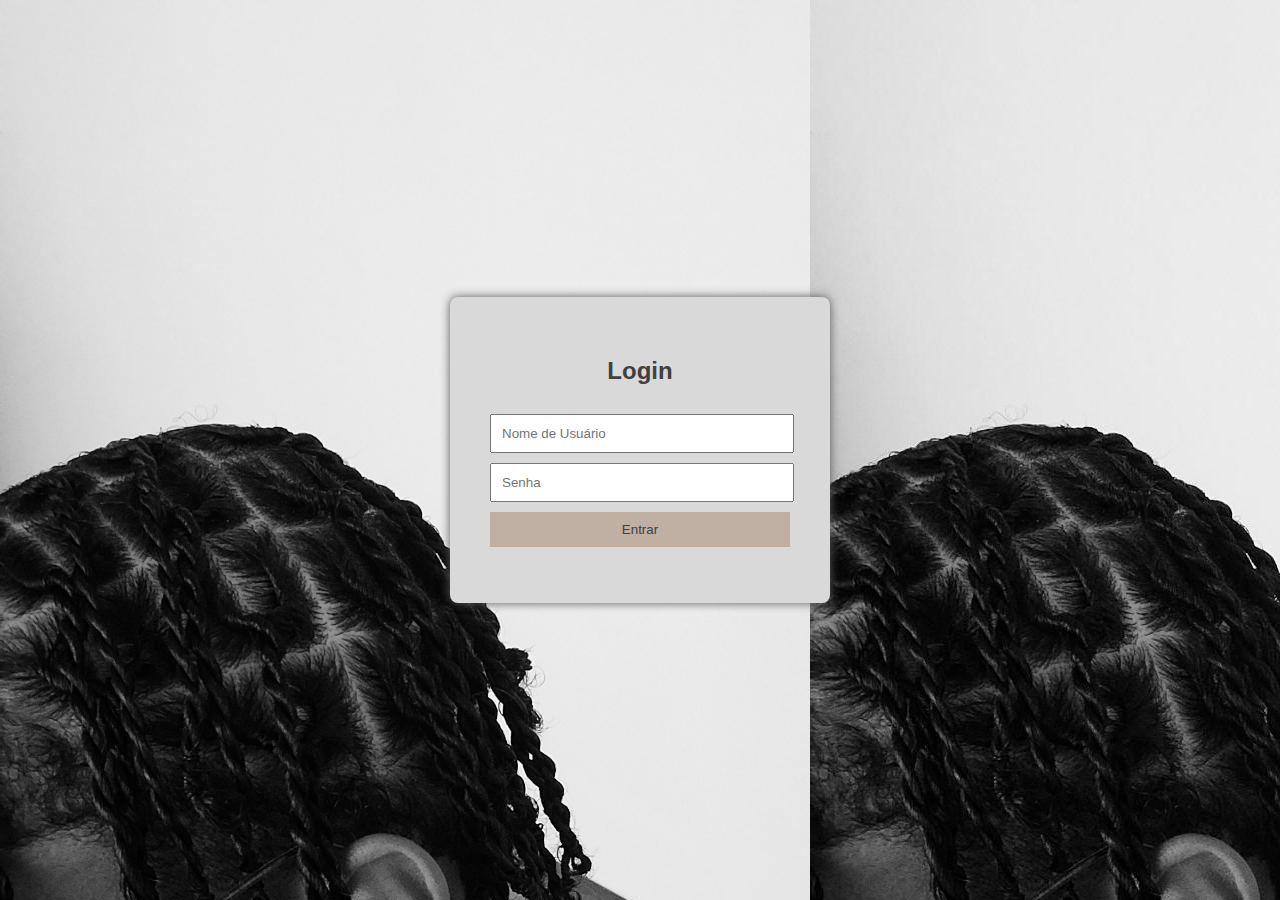
<file: index.html>
<!DOCTYPE html>
<html lang="pt">
<head>
  <meta charset="UTF-8" />
  <meta name="viewport" content="width=device-width, initial-scale=1.0" />
  <title>Login - Site Tranças</title>
  <link rel="stylesheet" href="style.css" />
  <link rel="shortcut icon" href="2 .png" type="image/x-icon">
  <style>
    body{
      background-image: url("img_1.jpg");
    }
    #username,#password{
      width: 280px;
    }
  </style>
</head>
<body class="login-body">
  <div class="login-container">
    <h2>Login</h2>
    <input type="text" id="username" placeholder="Nome de Usuário" />
    <input type="password" id="password" placeholder="Senha" />
    <button onclick="login()">Entrar</button>
    <p id="login-msg"></p>
  </div>
  <script src="login.js"></script>
</body>
</html>
</file>
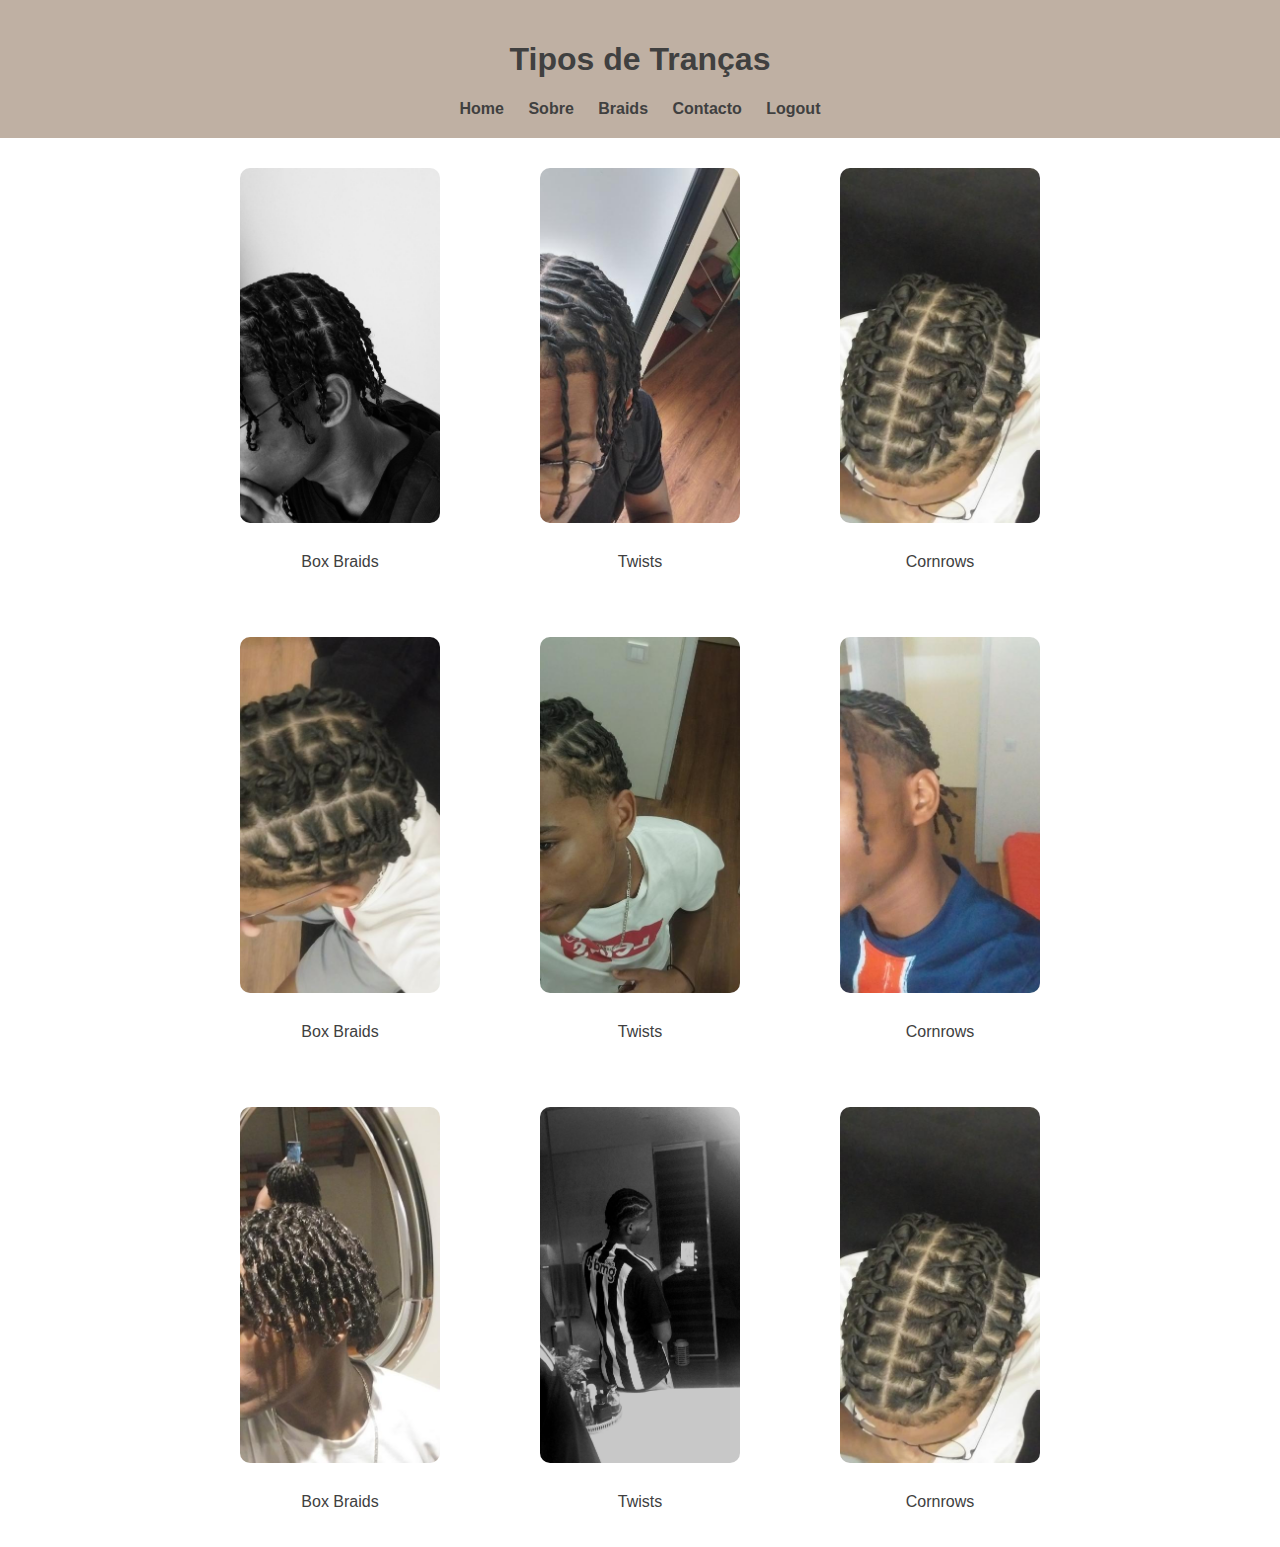
<file: braids.html>
<!DOCTYPE html>
<html lang="pt">
<head>
  <meta charset="UTF-8">
  <meta name="viewport" content="width=device-width, initial-scale=1.0">
  <title>Tipos de Tranças</title>
  <link rel="stylesheet" href="style.css">
  <link rel="shortcut icon" href="2 .png" type="image/x-icon">
</head>
<body>
  <header>
    <h1>Tipos de Tranças</h1>
    <nav>
      <a href="home.html">Home</a>
      <a href="sobre.html">Sobre</a>
      <a href="braids.html">Braids</a>
      <a href="contacto.html">Contacto</a>
      <a href="logout.html">Logout</a>
    </nav>
  </header>
  <main>
    <section class="braids">
      <div class="braid"><img src="img_1.jpg" alt="Trança 1"><p>Box Braids</p></div>
      <div class="braid"><img src="img_2.jpg" alt="Trança 2"><p>Twists</p></div>
      <div class="braid"><img src="img_3.jpg" alt="Trança 3"><p>Cornrows</p></div>
    </section>
    <section class="braids">
      
      <div class="braid"><img src="img_4.jpg" alt="Trança 1"><p>Box Braids</p></div>
      <div class="braid"><img src="img_5.jpg" alt="Trança 2"><p>Twists</p></div>
      <div class="braid"><img src="img_6.jpg" alt="Trança 3"><p>Cornrows</p></div>
    </section>
    <section class="braids">
      <div class="braid"><img src="img_7.jpg" alt="Trança 1"><p>Box Braids</p></div>
      <div class="braid"><img src="img_8.jpg" alt="Trança 2"><p>Twists</p></div>
      <div class="braid"><img src="img_3.jpg" alt="Trança 3"><p>Cornrows</p></div>

    </section>
  </main>
</body>
</html>
</file>
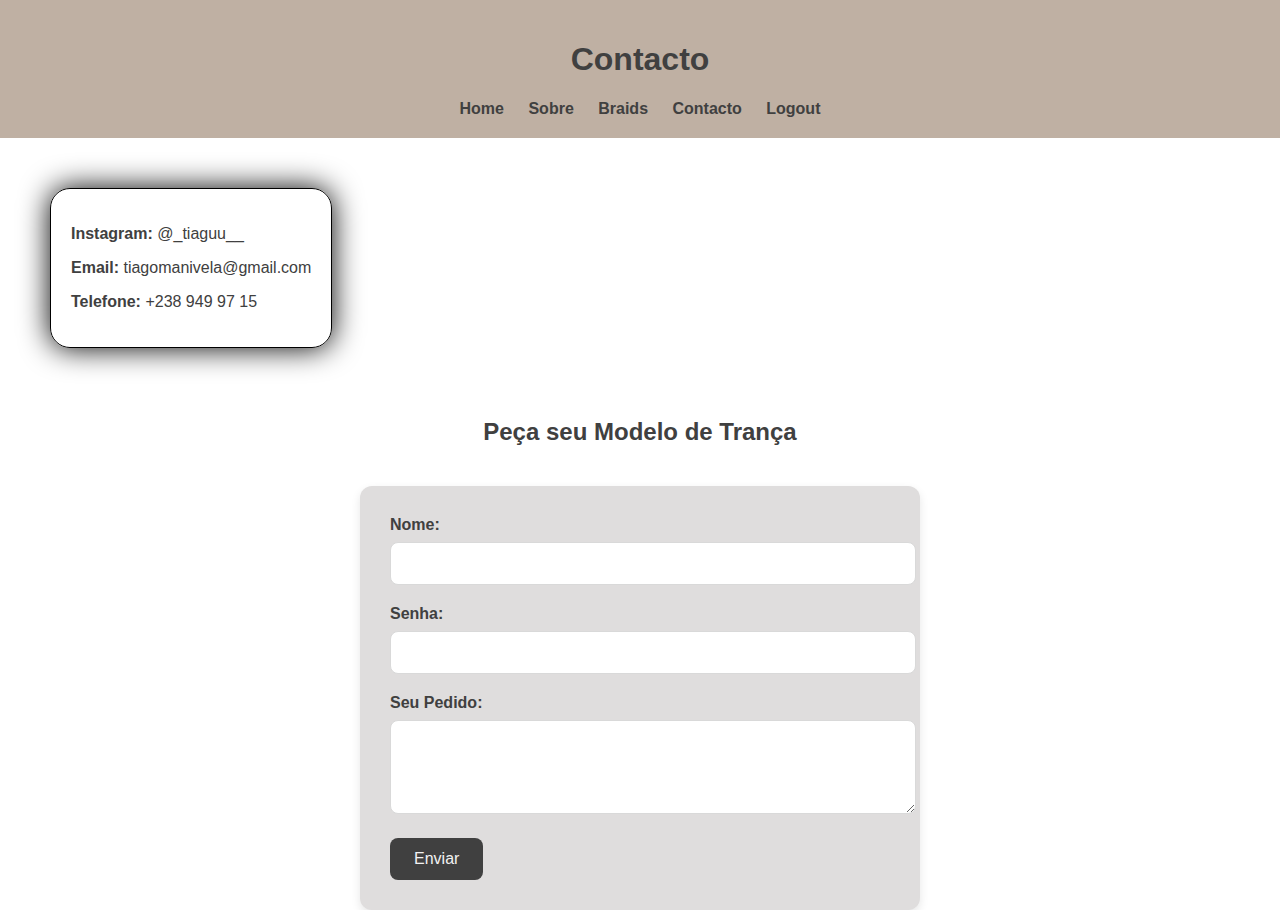
<file: contacto.html>
<!DOCTYPE html>
<html lang="pt">
<head>
  <meta charset="UTF-8">
  <meta name="viewport" content="width=device-width, initial-scale=1.0">
  <title>Contacto</title>
  <link rel="stylesheet" href="style.css">
  <link rel="shortcut icon" href="2 .png" type="image/x-icon">
  <style>
    .contact-form {
      background-color: #dfdddd;
      padding: 30px;
      margin-bottom: 20px;
      border-radius: 12px;
      max-width: 500px;
      margin: 40px auto;
      box-shadow: 0 4px 10px rgba(0, 0, 0, 0.1);
    }

.contact-form label {
  display: block;
  margin-bottom: 8px;
  color: #404040;
  font-weight: bold;
  font-size: 16px;
}

.contact-form input,
.contact-form textarea {
  width: 100%;
  padding: 12px;
  margin-bottom: 20px;
  border: 1px solid #D9D9D9;
  border-radius: 8px;
  font-size: 15px;
  color: #404040;
  background-color: #fff;
  transition: box-shadow 0.3s ease;
}

.contact-form input:focus,
.contact-form textarea:focus {
  outline: none;
  box-shadow: 0 0 5px #BFB0A3;
}

.contact-form button {
  background-color: #404040;
  color: #F2F2F2;
  border: none;
  padding: 12px 24px;
  border-radius: 8px;
  font-size: 16px;
  cursor: pointer;
  transition: background-color 0.3s ease;
}

.contact-form button:hover {
  background-color: #595959;
}

.contact-form h2 {
  color: #404040;
  text-align: center;
  margin-bottom: 10px;
}

.contact-form p {
  text-align: center;
  color: #595959;
  margin-bottom: 30px;
}
h2{
  text-align: center;
}

.contacto{
  padding: 20px;
  border: solid 1px black;
  display: inline-block;
  border-radius: 20px;
  margin: 50px;
  box-shadow: 0 0 30px black;
}

  </style>
</head>
<body>
  <header>
    <h1>Contacto</h1>
    <nav>
      <a href="home.html">Home</a>
      <a href="sobre.html">Sobre</a>
      <a href="braids.html">Braids</a>
      <a href="contacto.html">Contacto</a>
      <a href="logout.html">Logout</a>
    </nav>
  </header>
  <main>
    <section class="contacto">
      <p><strong>Instagram:</strong> @_tiaguu__</p>
      <p><strong>Email:</strong> tiagomanivela@gmail.com</p>
      <p><strong>Telefone:</strong> +238 949 97 15</p>
    </section>
    <h2>Peça seu Modelo de Trança</h2>

<form action="#" method="post" class="contact-form">
  <label for="nome">Nome:</label>
  <input type="text" id="nome" name="nome" required>

  <label for="senha">Senha:</label>
  <input type="password" id="senha" name="senha" required>

  <label for="pedido">Seu Pedido:</label>
  <textarea id="pedido" name="pedido" rows="4" required></textarea>

  <button type="submit">Enviar</button>
</form>

  </main>
</body>
</html>
</file>
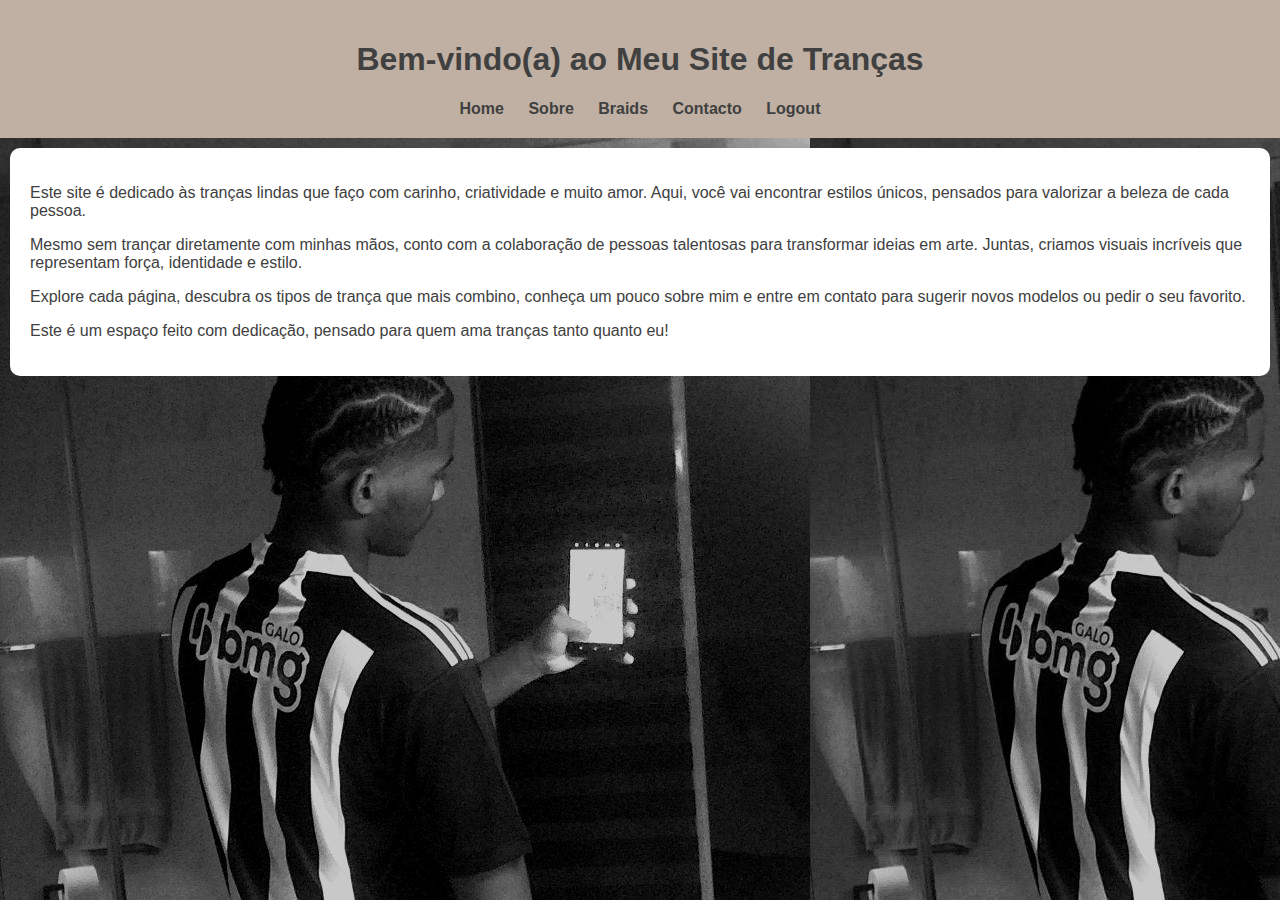
<file: home.html>
<!DOCTYPE html>
<html lang="pt">
<head>
  <meta charset="UTF-8">
  <meta name="viewport" content="width=device-width, initial-scale=1.0">
  <title>Home - Tranças</title>
  <link rel="stylesheet" href="style.css">
  <link rel="shortcut icon" href="2 .png" type="image/x-icon">
  <style>
    body{
      background-image: url("img_8.jpg");
    }
    .intro{
      background-color: white;
      margin: 10px;
      border-radius: 10px;
    }
  </style>
</head>
<body>
  <header>
    <h1>Bem-vindo(a) ao Meu Site de Tranças</h1>
    <nav>
      <a href="home.html">Home</a>
      <a href="sobre.html">Sobre</a>
      <a href="braids.html">Braids</a>
      <a href="contacto.html">Contacto</a>
      <a href="logout.html">Logout</a>
    </nav>
  </header>
  <main>
    <section class="intro">
<p>Este site é dedicado às tranças lindas que faço com carinho, criatividade e muito amor. Aqui, você vai encontrar estilos únicos, pensados para valorizar a beleza de cada pessoa.</p>
<p>Mesmo sem trançar diretamente com minhas mãos, conto com a colaboração de pessoas talentosas para transformar ideias em arte. Juntas, criamos visuais incríveis que representam força, identidade e estilo.</p>
<p>Explore cada página, descubra os tipos de trança que mais combino, conheça um pouco sobre mim e entre em contato para sugerir novos modelos ou pedir o seu favorito.</p>
<p>Este é um espaço feito com dedicação, pensado para quem ama tranças tanto quanto eu!</p>

    </section>
  </main>
</body>
</html>
</file>
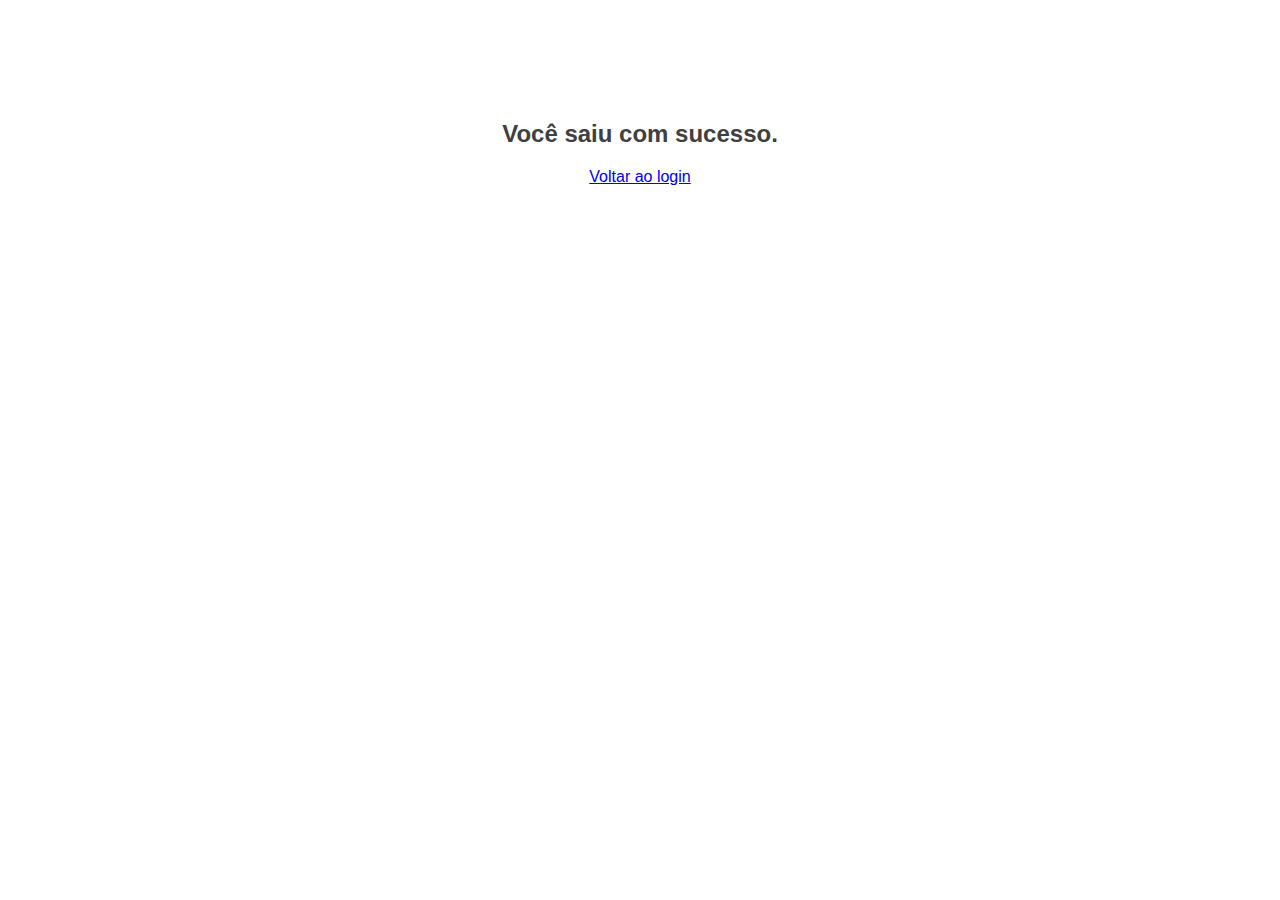
<file: logout.html>
<!DOCTYPE html>
<html lang="pt">
<head>
  <meta charset="UTF-8">
  <meta name="viewport" content="width=device-width, initial-scale=1.0">
  <title>Logout</title>
  <link rel="stylesheet" href="style.css">
  <link rel="shortcut icon" href="2 .png" type="image/x-icon">
</head>
<body>
  <main class="logout">
    <h2>Você saiu com sucesso.</h2>
    <a href="index.html">Voltar ao login</a>
  </main>
</body>
</html>
</file>
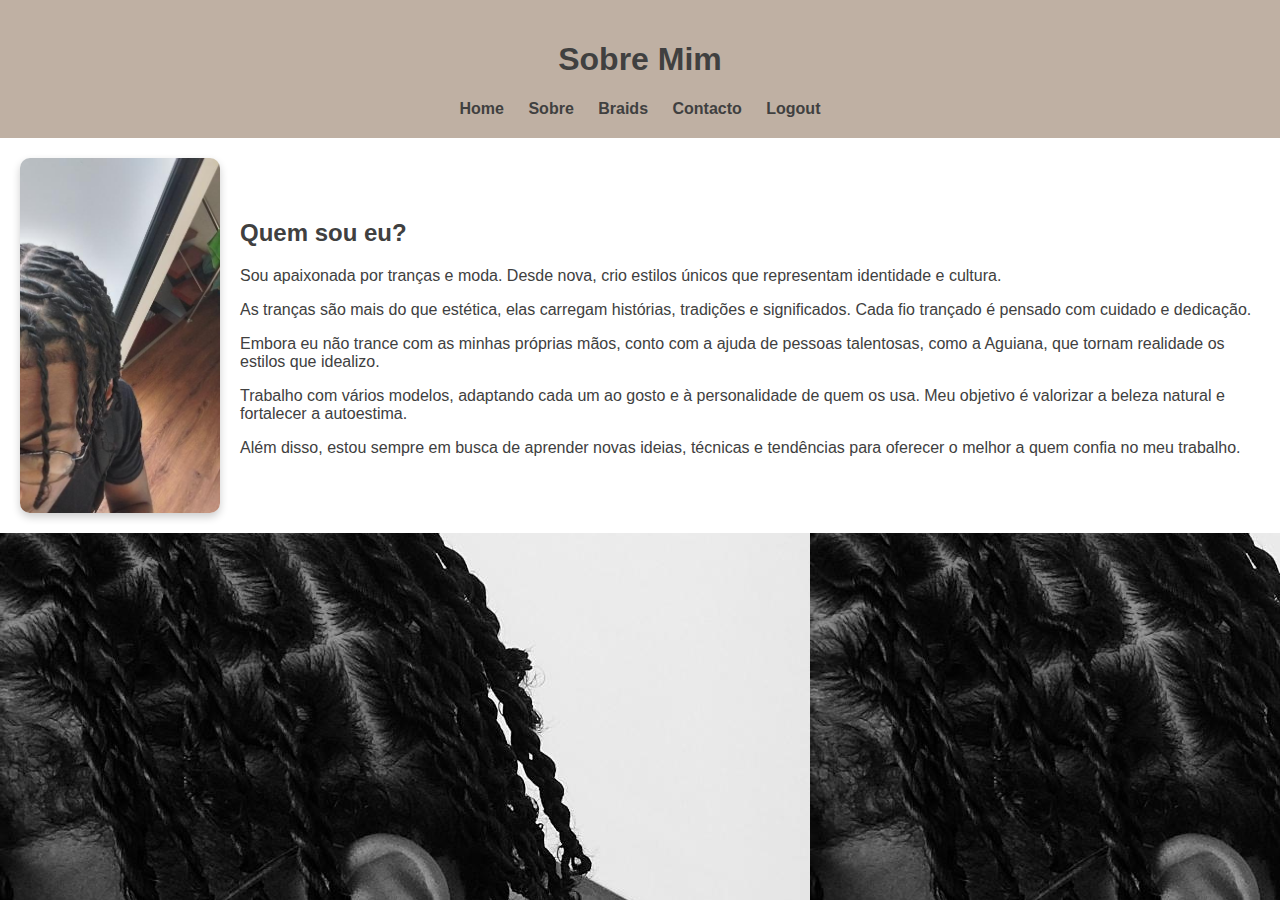
<file: sobre.html>
<!DOCTYPE html>
<html lang="pt">
<head>
  <meta charset="UTF-8">
  <meta name="viewport" content="width=device-width, initial-scale=1.0">
  <title>Sobre Mim</title>
  <link rel="stylesheet" href="style.css">
  <link rel="shortcut icon" href="2 .png" type="image/x-icon">
  <style>
    body{

      background-image: url("img_1.jpg");
    }

    .sobre{
      background-color: rgb(255, 255, 255);
    }
  </style>
</head>
<body>
  <header>
    <h1>Sobre Mim</h1>
    <nav>
      <a href="home.html">Home</a>
      <a href="sobre.html">Sobre</a>
      <a href="braids.html">Braids</a>
      <a href="contacto.html">Contacto</a>
      <a href="logout.html">Logout</a>
    </nav>
  </header>
  <main>
    <section class="sobre">
      <img src="img_2.jpg" alt="Foto com trança">
      <div>
        <h2>Quem sou eu?</h2>
<p>Sou apaixonada por tranças e moda. Desde nova, crio estilos únicos que representam identidade e cultura.</p>
<p>As tranças são mais do que estética, elas carregam histórias, tradições e significados. Cada fio trançado é pensado com cuidado e dedicação.</p>
<p>Embora eu não trance com as minhas próprias mãos, conto com a ajuda de pessoas talentosas, como a Aguiana, que tornam realidade os estilos que idealizo.</p>
<p>Trabalho com vários modelos, adaptando cada um ao gosto e à personalidade de quem os usa. Meu objetivo é valorizar a beleza natural e fortalecer a autoestima.</p>
<p>Além disso, estou sempre em busca de aprender novas ideias, técnicas e tendências para oferecer o melhor a quem confia no meu trabalho.</p>


      </div>
    </section>
  </main>
</body>
</html>
</file>
<file: style.css>
body {
  margin: 0;
  font-family: Arial, sans-serif;
  color: #404040;
  height: 100vh;
  width: 100vw;
  overflow-x: hidden;
}

header {
  background-color: #BFB0A3;
  padding: 20px;
  text-align: center;
}

nav a {
  margin: 0 10px;
  color: #404040;
  text-decoration: none;
  font-weight: bold;
}

nav a:hover {
  text-decoration: underline;
}

.login-body {
  display: flex;
  justify-content: center;
  align-items: center;
  height: 100vh;
}

.login-container {
  background-color: #D9D9D9;
  padding: 40px;
  border-radius: 8px;
  box-shadow: 0 0 10px #595959;
  width: 300px;
  text-align: center;
}

.login-container input, .login-container button {
  width: 100%;
  padding: 10px;
  margin-top: 10px;
}

.login-container button {
  background-color: #BFB0A3;
  border: none;
  color: #404040;
  cursor: pointer;
}

.intro, .sobre, .braids, .contacto, .logout {
  padding: 20px;
}

.sobre {
  display: flex;
  align-items: center;
  gap: 20px;
}

.sobre img {
  width: 200px;
  border-radius: 10px;
  box-shadow: 0 4px 8px rgba(0,0,0,0.2);
  transition: transform 0.3s ease;
}

.sobre img:hover {
  transform: scale(1.05);
}

.braids {
  display: flex;
  gap: 20px;
  justify-content: center;
}

.braid img {
  margin: 10px 40px;
  width: 200px;
  border-radius: 10px;
  transition: transform 0.3s ease;
}

.braid img:hover {
  transform: scale(1.05);
}

.logout {
  text-align: center;
  padding: 100px;
}

.braids p{
  text-align: center;
}
</file>
